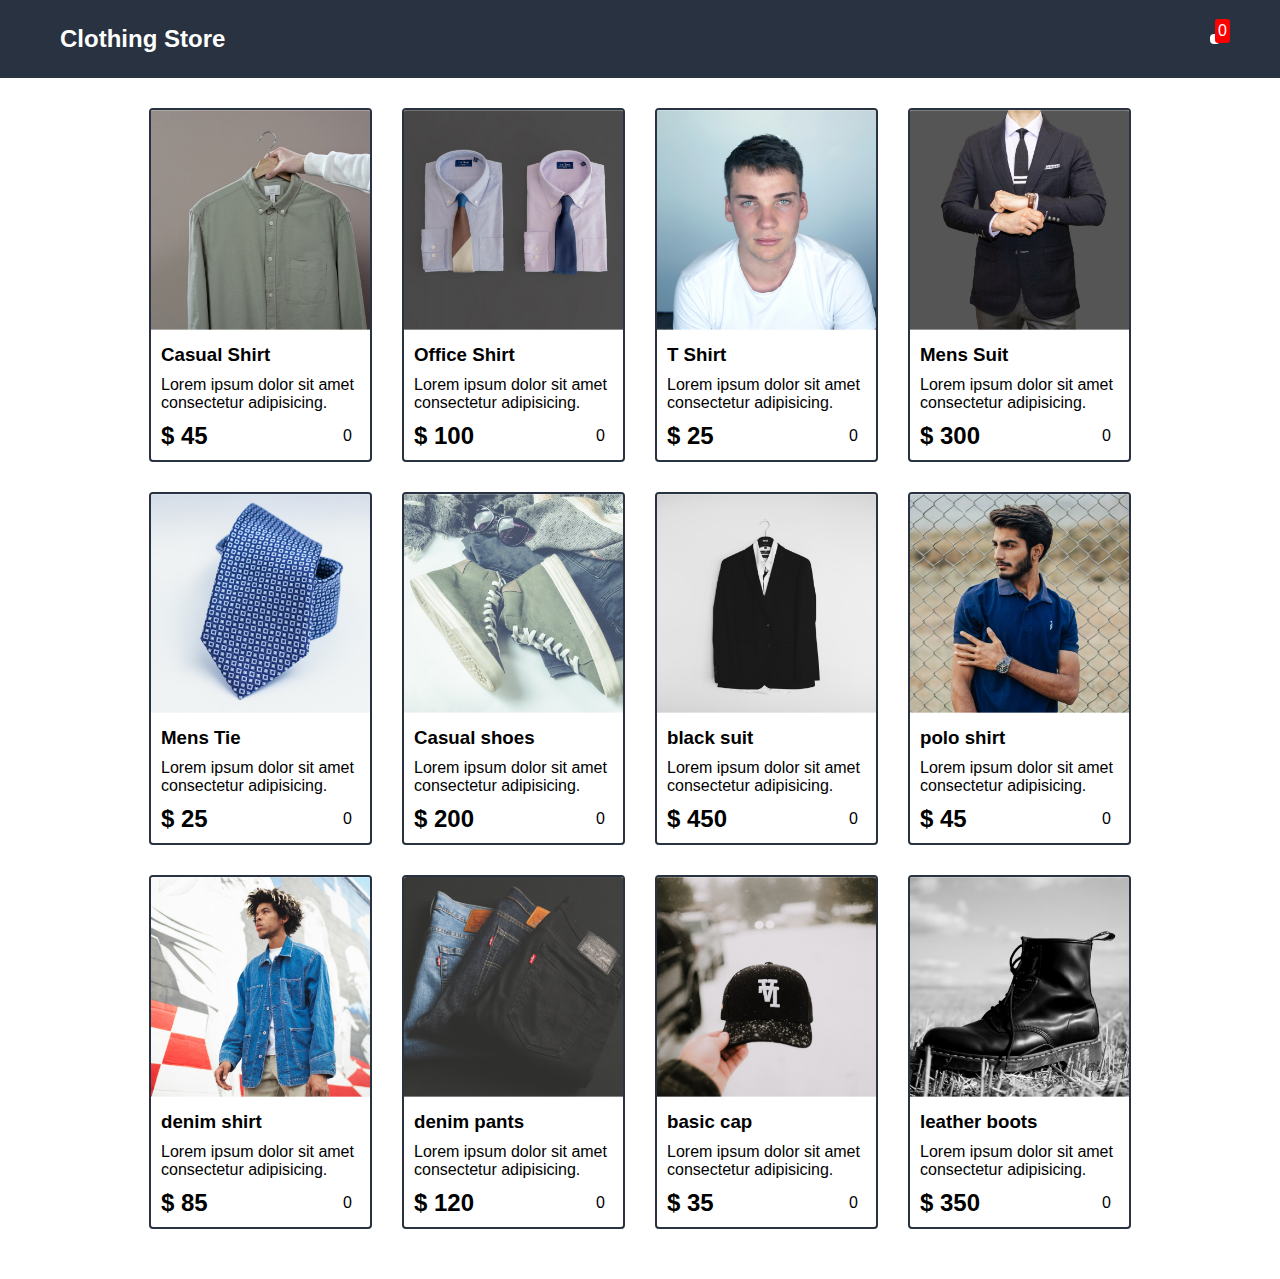
<file: index.html>
<!DOCTYPE html>
<html lang="en">
<head>
    <meta charset="UTF-8">
    <meta name="viewport" content="width=device-width, initial-scale=1.0">
    <link rel="stylesheet" href="https://cdn.jsdelivr.net/npm/bootstrap-icons@1.11.1/font/bootstrap-icons.css"
        integrity="sha384-4LISF5TTJX/fLmGSxO53rV4miRxdg84mZsxmO8Rx5jGtp/LbrixFETvWa5a6sESd" 
        crossorigin="anonymous">
    <title>Clothing Store</title>
    <link rel="stylesheet" href="src/style.css">
</head>
<body>
    
    <div class="navbar">
        <a href="index.html">
            <h2>Clothing Store</h2>
        </a>
        <a href="cart.html">
            <div class="cart">
                <i class="bi bi-cart3"></i>
                <div id="cart-amount" class="cart-amount">0</div>
            </div>
        </a>
    </div>

    <div class="shop" id="shop">
        
    </div>

    <script src="src/data.js"></script>
    <script src="src/script.js"></script>
</body>
</html>
</file>
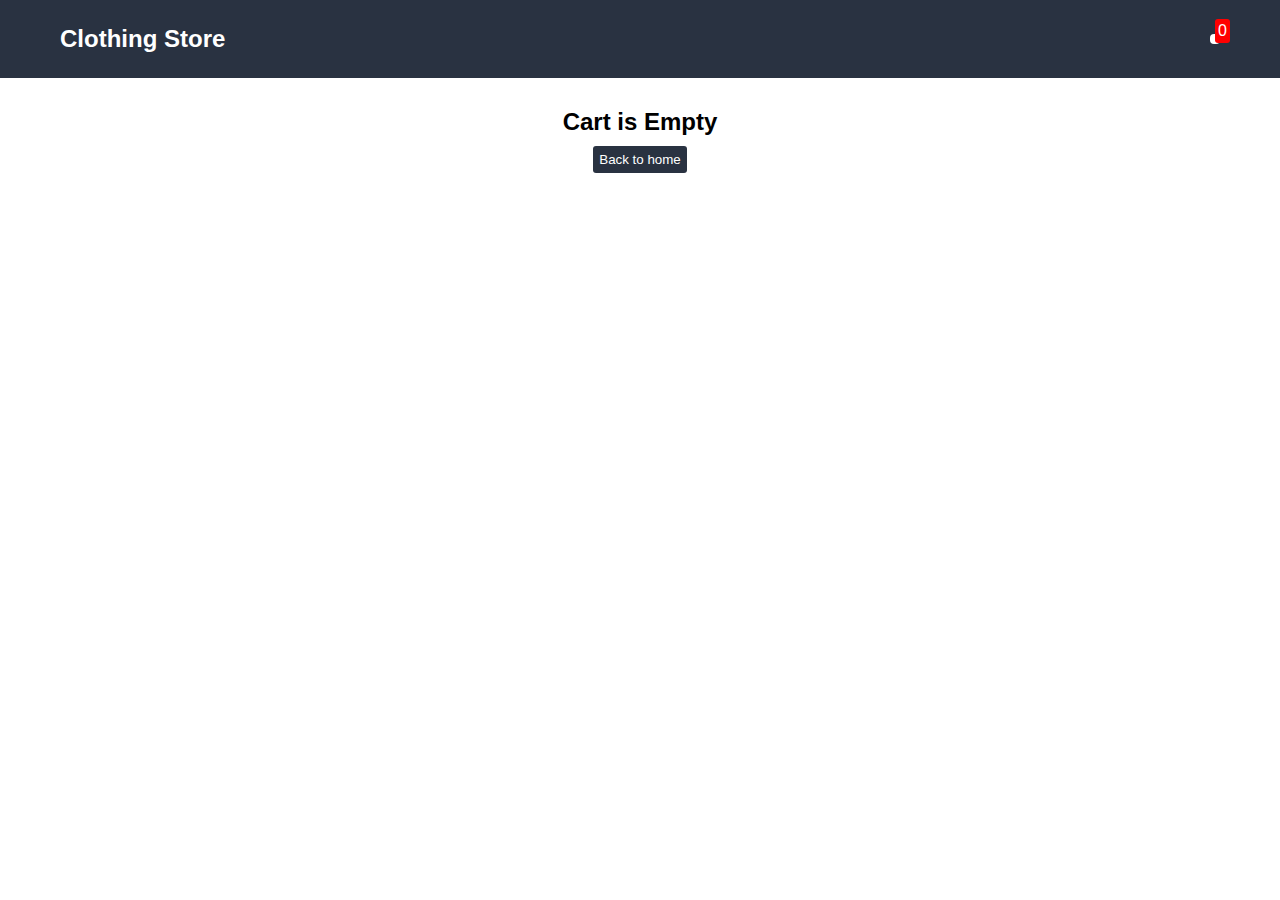
<file: cart.html>
<!DOCTYPE html>
<html lang="en">
<head>
    <meta charset="UTF-8">
    <meta name="viewport" content="width=device-width, initial-scale=1.0">
    <link rel="stylesheet" href="https://cdn.jsdelivr.net/npm/bootstrap-icons@1.11.1/font/bootstrap-icons.css"
        integrity="sha384-4LISF5TTJX/fLmGSxO53rV4miRxdg84mZsxmO8Rx5jGtp/LbrixFETvWa5a6sESd" crossorigin="anonymous">
    <title>Clothing Store</title>
    <link rel="stylesheet" href="src/style.css">
</head>
<body>
    <div class="navbar">
        <a href="index.html">
            <h2>Clothing Store</h2>
        </a>
        <a href="cart.html">
            <div class="cart">
                <i class="bi bi-cart3"></i>
                <div id="cart-amount" class="cart-amount">0</div>
            </div>
        </a>
    </div>

    <div id="label" class="text-center"></div>
    <div class="shopping-cart" id="shopping-cart"></div>

    <script src="src/data.js"></script>
    <script src="src/cart.js"></script>
</body>
</html>
</file>
<file: src/style.css>
* {
    margin: 0;
    padding: 0;
    box-sizing: border-box;
}

body {
    font-family: sans-serif;
}

i {
    cursor: pointer;
}

a {
    text-decoration: none;
    color: white;
}
/**
* ! Navbar styles
**/

.navbar {
    background: #293241;
    color: white;
    padding: 25px 60px;
    display: flex;
    justify-content: space-between;
    align-items: center;
    margin-bottom: 30px;
}

.cart {
    position: relative;
    background-color: white;
    color: #293241;
    font-size: 30px;
    padding: 5px;
    border-radius: 4px;
}

.cart-amount {
    font-size: 16px;
    background-color: red;
    color: white;
    position: absolute;
    top: -15px;
    right: -10px;
    padding: 3px;
    border-radius: 3px;
}

/**
* ! Shop items styles
**/

.shop {
    display: grid;
    grid-template-columns: repeat(4, 223px);
    gap: 30px;
    justify-content: center;
    margin-bottom: 50px;
}

@media (max-width: 1000px) {
    .shop {
        grid-template-columns: repeat(2, 223px);
    }
}

@media (max-width: 500px) {
    .shop {
        grid-template-columns: repeat(1, 223px);
    }
}

.item {
    border: 2px solid #293241;
    border-radius: 4px;
}

.item img {
    width: 100%;
    border-radius: 2px 2px 0 0;
}

.detail {
    display: flex;
    flex-direction: column;
    padding: 10px;
    gap: 10px;
}

.price-quantity {
    display: flex;
    justify-content: space-between;
    align-items: center;
}

.buttons {
    display: flex;
    justify-content: space-between;
    gap: 8px;
    font-size: 16px;
}

.bi-dash-lg {
    color: red;
}

.bi-plus-lg {
    color: green;
}

/**
* ! style for label and some buttons
**/

.text-center {
    text-align: center;
    margin-bottom: 20px;
}

.home-button, .checkout, .remove-all {
    background: #293241;
    color: white;
    border-radius: 3px;
    padding: 6px;
    border: none;
    cursor: pointer;
    margin-top: 10px;
}

.bi-x-lg {
    color: red;
    font-weight: bold;
}

/**
* ! style rules for shopping cart
**/

.shopping-cart {
    display: grid;
    grid-template-columns: repeat(1, 320px);
    justify-content: center;
    gap: 15px;
}

/**
* ! style for cart item
**/

.cart-item {
    border: 2px solid #293241;
    border-radius: 5px;
    display: flex;
}

.title-price-x {
    width: 195px;
    display: flex;
    align-items: center;
    justify-content: space-between;
}

.title-price{
    display: flex;
    align-items: center;
    gap: 10px;
}

.cart-item-price {
    background: #293241;
    color: white;
    padding: 3px 6px;
    border-radius: 4px;
}

.cart-buttons {
    display: flex;
    gap: 8px;
    font-size: 16px;
}

.checkout {
    background: green;
}

.remove-all {
    background: red;
}
</file>
